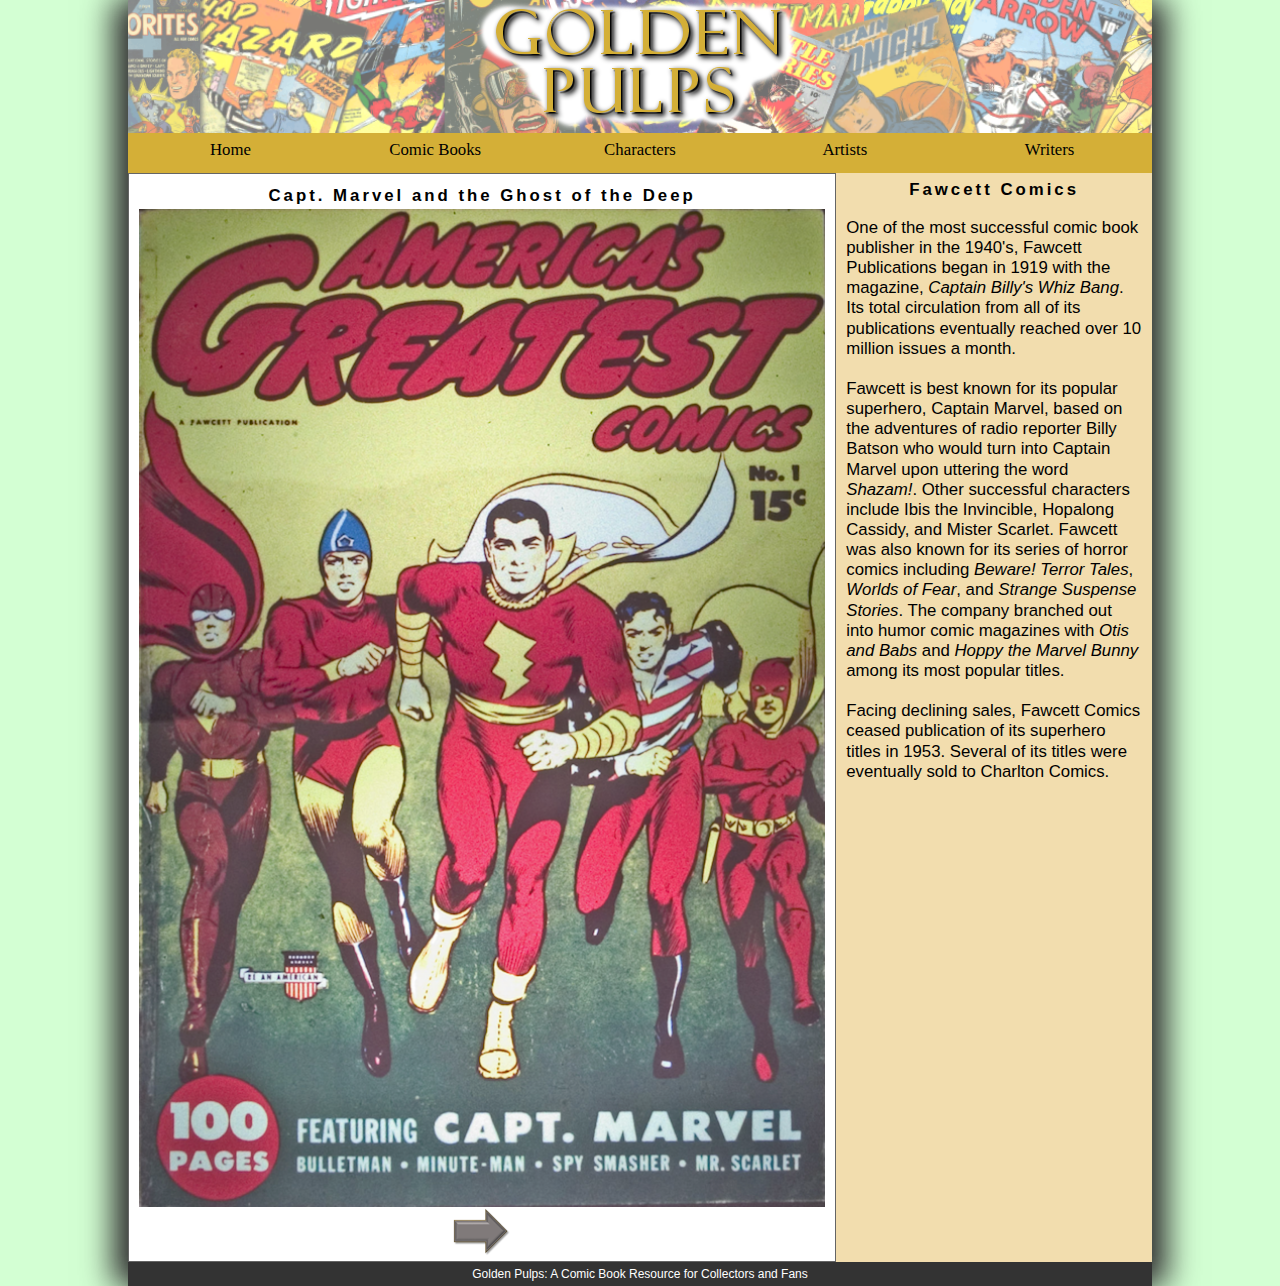
<file: index.html>
<!DOCTYPE html>
<html>

<head>
      <!--
          New Perspectives on HTML5 and CSS3, 7th Edition
          Tutorial 5
          Case Problem 1
          
          Ghost of the Deep Cover Page
          Author: Justin Aybar
          Date: 11.28.18 
      
          Filename: index.html
         -->

      <meta charset="utf-8" />
      <title>Ghost of the Deep Cover Page</title>
      <link rel="stylesheet" href="gp_reset.css" media="all" />
      <link rel="stylesheet" href="gp_layout.css" media="screen" />
      <link rel="stylesheet" href="gp_print.css" media="print" />

</head>

<body>
      <header>
            <img src="gp_logo.png" alt="Golden Pulp" />
      </header>
      <nav class="horizontal">
            <ul>
                  <li><a href="index.html">Home</a></li>
                  <li><a href="#">Comic Books</a></li>
                  <li><a href="#">Characters</a></li>
                  <li><a href="#">Artists</a></li>
                  <li><a href="#">Writers</a></li>
            </ul>
      </nav>

      <section id="sheet">
            <h1>Capt. Marvel and the Ghost of the Deep</h1>
            <img src="gp_panel01.png" class="panel size1" alt="" />
            <footer>
                  <a href="gp_page1.html"><img src="gp_next.png" alt="next" /></a>
            </footer>
      </section>

      <article>
            <h1>Fawcett Comics</h1>
            <p>One of the most successful comic book publisher in the 1940's, Fawcett Publications
                  began in 1919 with the magazine, <cite>Captain Billy's Whiz Bang</cite>. Its total
                  circulation from all of its publications eventually reached over 10 million issues
                  a month.</p>
            <p>Fawcett is best known for its popular superhero, Captain Marvel, based on the
                  adventures of radio reporter Billy Batson who would turn into Captain Marvel
                  upon uttering the word <em>Shazam!</em>. Other successful characters include
                  Ibis the Invincible, Hopalong Cassidy, and Mister Scarlet. Fawcett was also known
                  for its series of horror comics including <cite>Beware! Terror Tales</cite>,
                  <cite>Worlds of Fear</cite>, and <cite>Strange Suspense Stories</cite>. The
                  company branched out into humor comic magazines with <cite>Otis and Babs</cite>
                  and <cite>Hoppy the Marvel Bunny</cite> among its most popular titles.</p>
            <p>Facing declining sales, Fawcett Comics ceased publication of its superhero
                  titles in 1953. Several of its titles were eventually sold to Charlton
                  Comics.</p>
      </article>

      <footer>
            Golden Pulps: A Comic Book Resource for Collectors and Fans
      </footer>

</body>

</html>
</file>
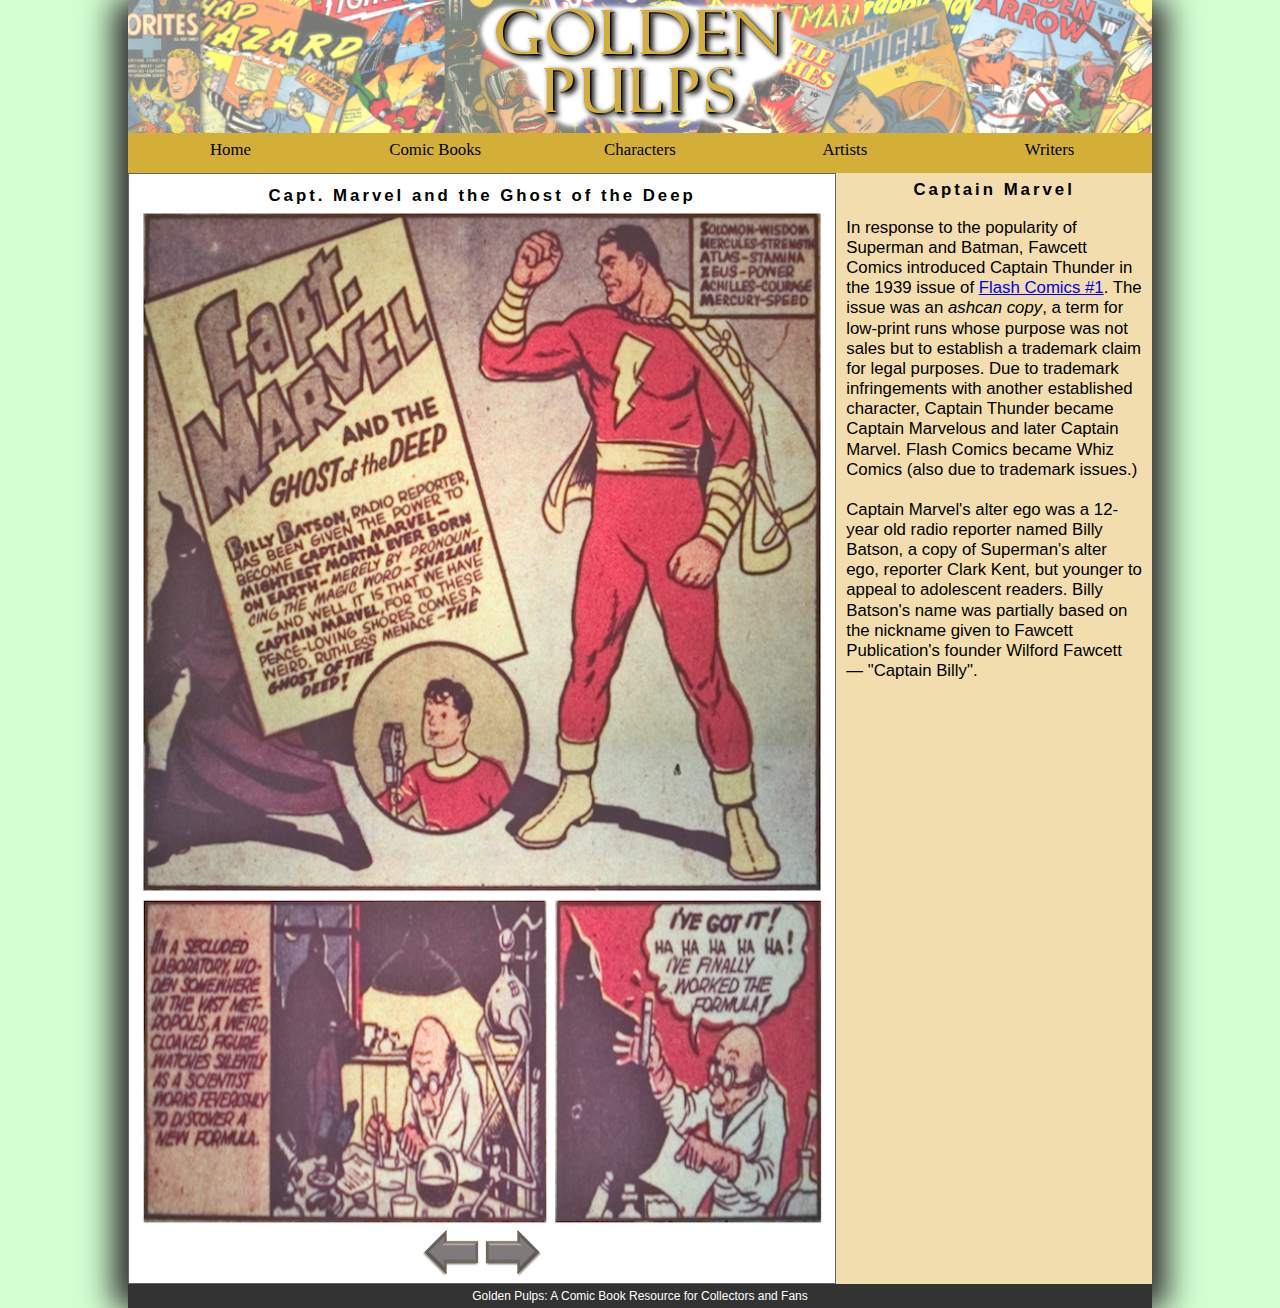
<file: gp_page1.html>
<!DOCTYPE html>
<html>

<head>
      <!--
          New Perspectives on HTML5 and CSS3, 7th Edition
          Tutorial 5
          Case Problem 1
          
          Ghost of the Deep Page 1
          Author: Justin Aybar
          Date: 11.28.18  
      
          Filename: gp_page1.html
         -->

      <title>Ghost of the Deep Page 1</title>
      <meta charset="utf-8" />
      <link rel="stylesheet" href="gp_reset.css" media="all" />
      <link rel="stylesheet" href="gp_layout.css" media="screen" />
      <link rel="stylesheet" href="gp_print.css" media="print" />
</head>

<body>
      <header>
            <img src="gp_logo.png" alt="Golden Pulp" />
      </header>

      <nav class="horizontal">
            <ul>
                  <li><a href="index.html">Home</a></li>
                  <li><a href="#">Comic Books</a></li>
                  <li><a href="#">Characters</a></li>
                  <li><a href="#">Artists</a></li>
                  <li><a href="#">Writers</a></li>
            </ul>
      </nav>

      <section id="sheet">
            <h1>Capt. Marvel and the Ghost of the Deep</h1>

            <img src="gp_panel02.png" class="panel size1" alt="" />
            <img src="gp_panel03.png" class="panel size2" alt="" />
            <img src="gp_panel04.png" class="panel size3" alt="" />

            <footer>
                  <a href="gp_cover.html"><img src="gp_prev.png" alt="prev" /></a>
                  <a href="gp_page2.html"><img src="gp_next.png" alt="next" /></a>
            </footer>

      </section>

      <article>
            <h1>Captain Marvel</h1>
            <p>In response to the popularity of Superman and Batman, Fawcett Comics introduced
                  Captain Thunder in the 1939 issue of <a href="#">Flash Comics #1</a>. The issue
                  was an <em>ashcan copy</em>, a term for low-print runs whose purpose was not sales
                  but to establish a trademark claim for legal purposes. Due to trademark infringements
                  with another established character, Captain Thunder became Captain Marvelous and later
                  Captain Marvel. Flash Comics became Whiz Comics (also due to trademark issues.)</p>
            <p>Captain Marvel's alter ego was a 12-year old radio reporter named Billy Batson, a
                  copy of Superman's alter ego, reporter Clark Kent, but younger to appeal to adolescent
                  readers. Billy Batson's name was partially based on the nickname given to Fawcett Publication's
                  founder Wilford Fawcett &mdash; "Captain Billy".</p>
      </article>

      <footer>
            Golden Pulps: A Comic Book Resource for Collectors and Fans
      </footer>
</body>

</html>
</file>
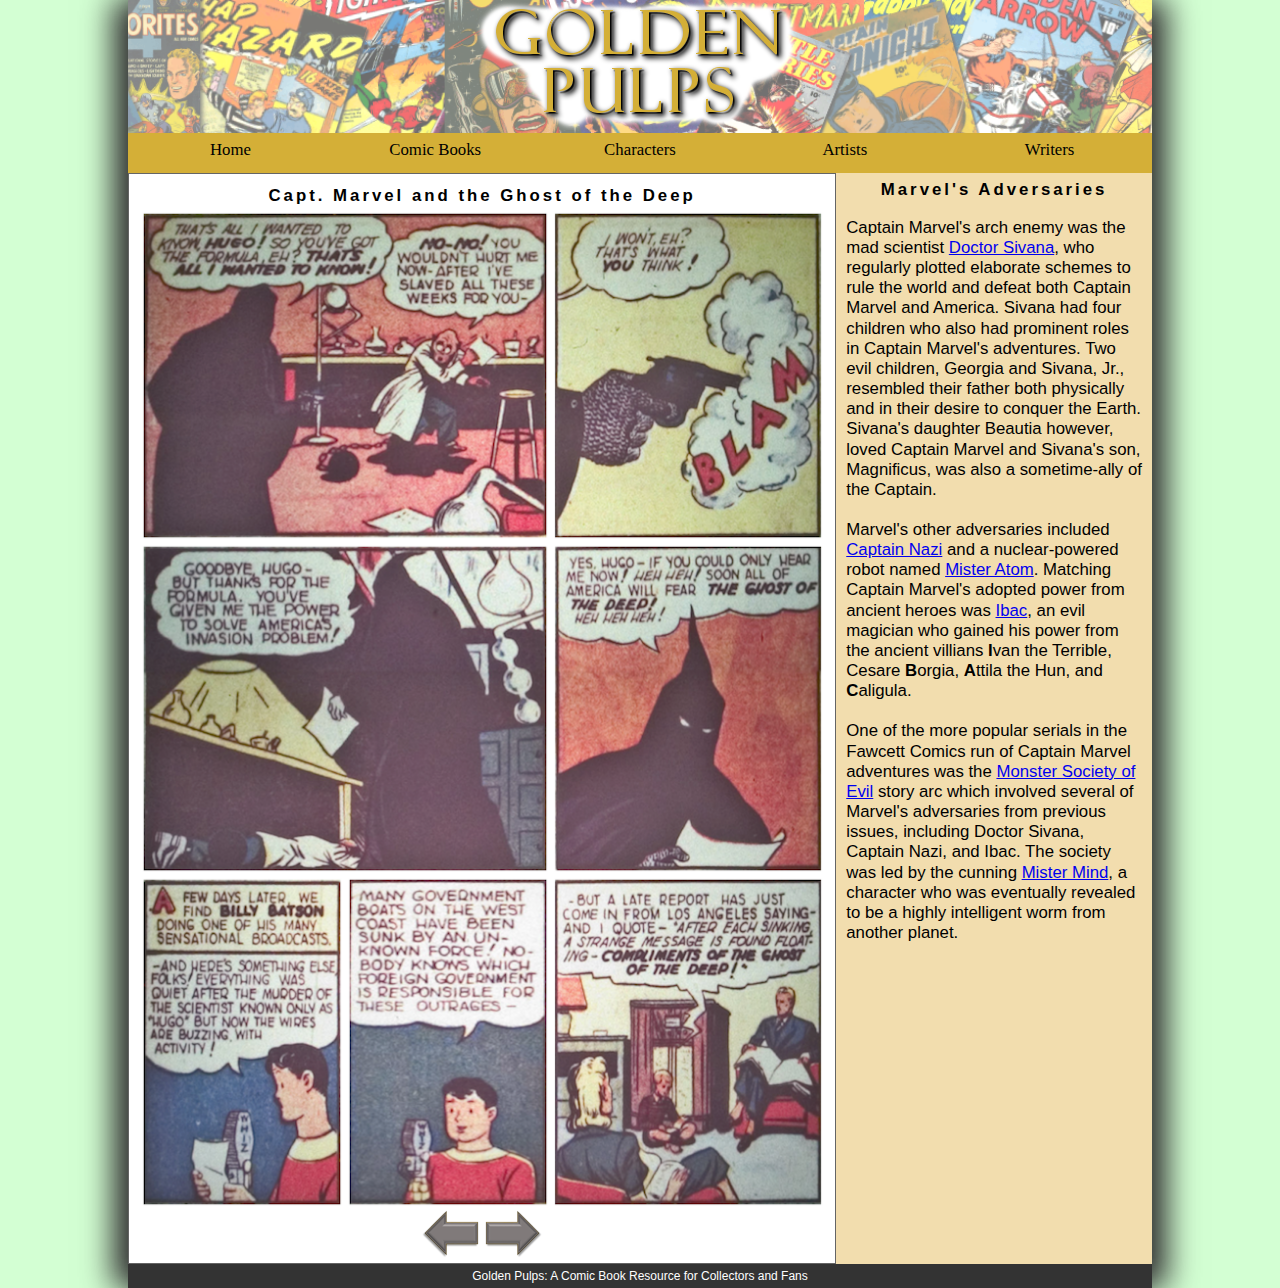
<file: gp_page2.html>
<!DOCTYPE html>
<html>

<head>
      <!--
          New Perspectives on HTML5 and CSS3, 7th Edition
          Tutorial 5
          Case Problem 1
          
          Ghost of the Deep Page 2
          Author: Justin Aybar 
          Date: 11.28.18
      
          Filename: gp_page2.html
         -->

      <title>Ghost of the Deep Page 2</title>
      <meta charset="utf-8" />
      <link rel="stylesheet" href="gp_reset.css" media="all" />
      <link rel="stylesheet" href="gp_layout.css" media="screen" />
      <link rel="stylesheet" href="gp_print.css" media="print" />

</head>

<body>
      <header>
            <img src="gp_logo.png" alt="Golden Pulp" />
      </header>

      <nav class="horizontal">
            <ul>
                  <li><a href="index.html">Home</a></li>
                  <li><a href="#">Comic Books</a></li>
                  <li><a href="#">Characters</a></li>
                  <li><a href="#">Artists</a></li>
                  <li><a href="#">Writers</a></li>
            </ul>
      </nav>

      <section id="sheet">
            <h1>Capt. Marvel and the Ghost of the Deep</h1>

            <img src="gp_panel05.png" class="panel size2" alt="" />
            <img src="gp_panel06.png" class="panel size3" alt="" />
            <img src="gp_panel07.png" class="panel size2" alt="" />
            <img src="gp_panel08.png" class="panel size3" alt="" />
            <img src="gp_panel09.png" class="panel size4" alt="" />
            <img src="gp_panel10.png" class="panel size4" alt="" />
            <img src="gp_panel11.png" class="panel size3" alt="" />


            <footer>
                  <a href="gp_page1.html"><img src="gp_prev.png" alt="prev" /></a>
                  <a href="gp_page3.html"><img src="gp_next.png" alt="next" /></a>
            </footer>
      </section>

      <article>
            <h1>Marvel's Adversaries</h1>
            <p>Captain Marvel's arch enemy was the mad scientist <a href="#">Doctor Sivana</a>,
                  who regularly plotted elaborate schemes to rule the world and defeat both
                  Captain Marvel and America.
                  Sivana had four children who also had prominent roles in Captain Marvel's adventures.
                  Two evil children, Georgia and Sivana, Jr., resembled their father both physically
                  and in their desire to conquer the Earth. Sivana's daughter Beautia however, loved
                  Captain Marvel and Sivana's son, Magnificus, was also a sometime-ally of the
                  Captain.</p>
            <p>Marvel's other adversaries included <a href="#">Captain Nazi</a> and a nuclear-powered
                  robot named <a href="#">Mister Atom</a>. Matching Captain Marvel's adopted power from
                  ancient heroes was <a href="#">Ibac</a>, an evil magician who gained his power from
                  the ancient villians <strong>I</strong>van the Terrible, Cesare <strong>B</strong>orgia,
                  <strong>A</strong>ttila the Hun, and <strong>C</strong>aligula.</p>
            <p>One of the more popular serials in the Fawcett Comics run of Captain Marvel adventures
                  was the <a href="#">Monster Society of Evil</a> story arc which involved several
                  of Marvel's adversaries from previous issues, including Doctor Sivana, Captain Nazi,
                  and Ibac. The society was led by the cunning <a href="#">Mister Mind</a>, a character who was
                  eventually revealed to be a highly intelligent worm from another planet.</p>
      </article>

      <footer>
            Golden Pulps: A Comic Book Resource for Collectors and Fans
      </footer>
</body>

</html>
</file>
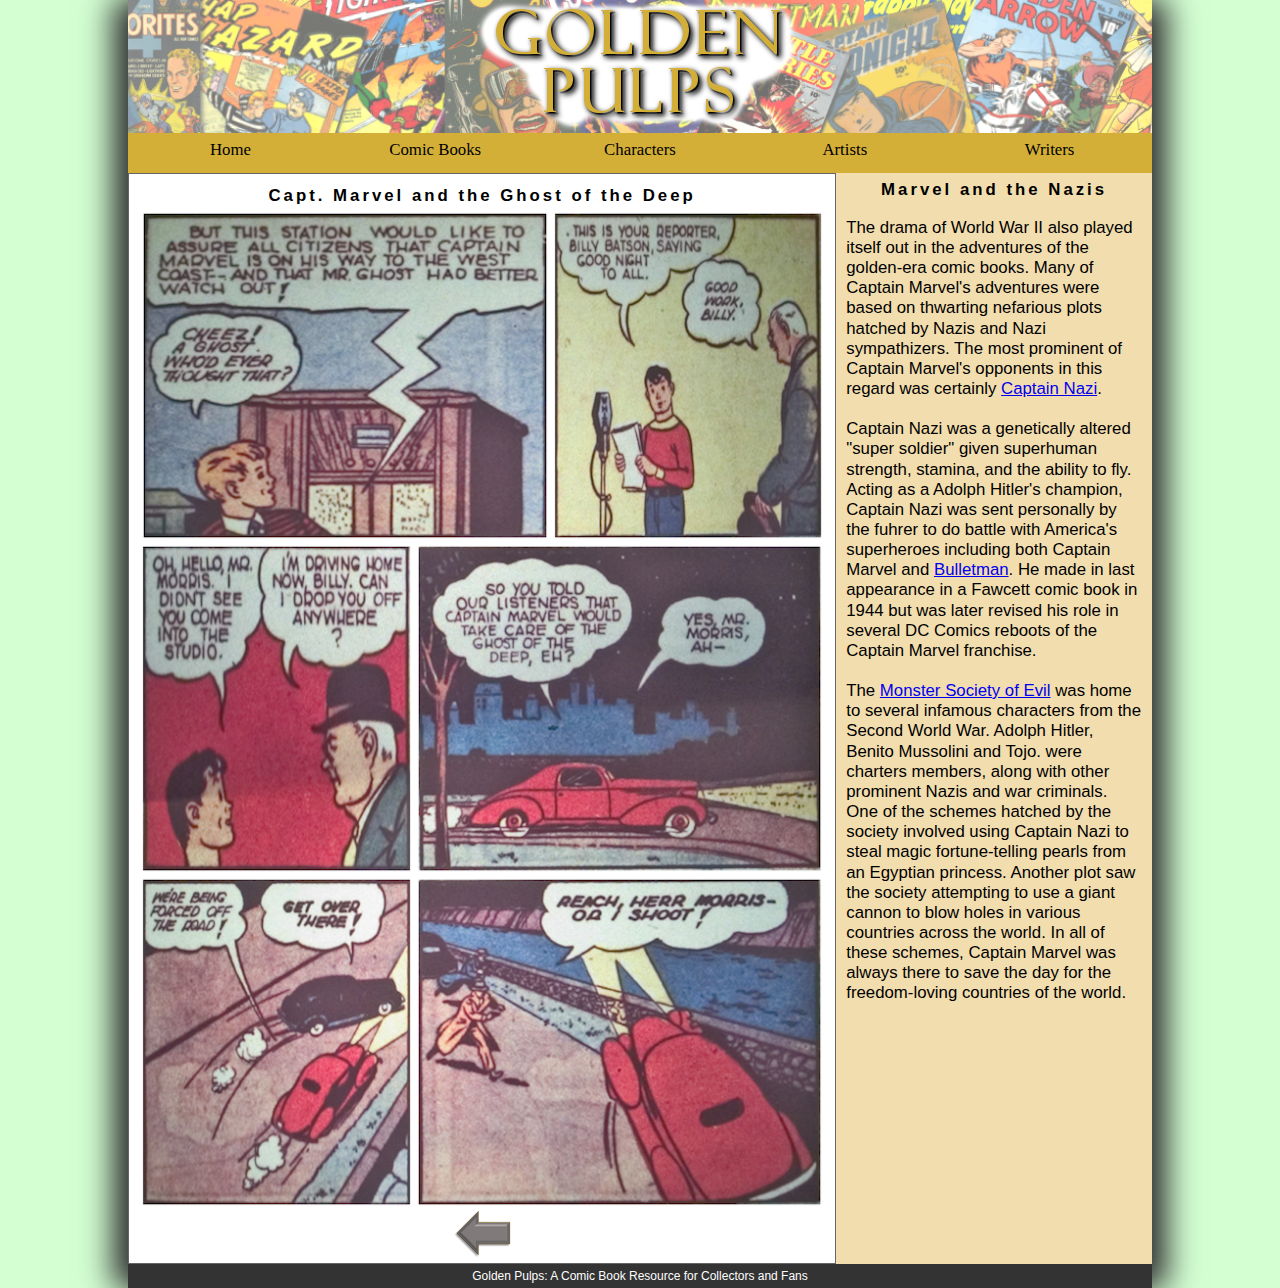
<file: gp_page3.html>
<!DOCTYPE html>
<html>

<head>
      <!--
          New Perspectives on HTML5 and CSS3, 7th Edition
          Tutorial 5
          Case Problem 1
          
          Ghost of the Deep Page 3
          Author: Justin Aybar
          Date: 11.28.18  
      
          Filename: gp_page3.html
         -->

      <title>Ghost of the Deep Page 3</title>
      <meta charset="utf-8" />
      <link rel="stylesheet" href="gp_reset.css" media="all" />
      <link rel="stylesheet" href="gp_layout.css" media="screen" />
      <link rel="stylesheet" href="gp_print.css" media="print" />

</head>

<body>
      <header>
            <img src="gp_logo.png" alt="Golden Pulp" />
      </header>

      <nav class="horizontal">
            <ul>
                  <li><a href="index.html">Home</a></li>
                  <li><a href="#">Comic Books</a></li>
                  <li><a href="#">Characters</a></li>
                  <li><a href="#">Artists</a></li>
                  <li><a href="#">Writers</a></li>
            </ul>
      </nav>

      <section id="sheet">
            <h1>Capt. Marvel and the Ghost of the Deep</h1>

            <img src="gp_panel12.png" class="panel size2" alt="" />
            <img src="gp_panel13.png" class="panel size3" alt="" />
            <img src="gp_panel14.png" class="panel size3" alt="" />
            <img src="gp_panel15.png" class="panel size2" alt="" />
            <img src="gp_panel16.png" class="panel size3" alt="" />
            <img src="gp_panel17.png" class="panel size2" alt="" />

            <footer>
                  <a href="gp_page2.html"><img src="gp_prev.png" alt="prev" /></a>
            </footer>
      </section>

      <article>
            <h1>Marvel and the Nazis</h1>
            <p>The drama of World War II also played itself out in the adventures of the golden-era
                  comic books. Many of Captain Marvel's adventures were based on thwarting nefarious
                  plots hatched by Nazis and Nazi sympathizers. The most prominent of Captain
                  Marvel's opponents in this regard was certainly <a href="#">Captain Nazi</a>.</p>
            <p>Captain Nazi was a genetically altered "super soldier" given superhuman strength,
                  stamina, and the ability to fly. Acting as a Adolph Hitler's champion, Captain
                  Nazi was sent personally by the fuhrer to do battle with America's superheroes
                  including both Captain Marvel and <a href="#">Bulletman</a>. He made in last
                  appearance in a Fawcett comic book in 1944 but was later revised his role in
                  several DC Comics reboots of the Captain Marvel franchise.</p>
            <p>The <a href="#">Monster Society of Evil</a> was home to several infamous characters
                  from the Second World War. Adolph Hitler, Benito Mussolini and Tojo.
                  were charters members, along with other prominent Nazis and war criminals.
                  One of the schemes hatched by the society involved using
                  Captain Nazi to steal magic fortune-telling pearls from an Egyptian princess.
                  Another plot saw the society attempting to use a giant cannon to blow holes in
                  various countries across the world. In all of these schemes, Captain Marvel was
                  always there to save the day for the freedom-loving countries of the world.</p>
      </article>

      <footer>
            Golden Pulps: A Comic Book Resource for Collectors and Fans
      </footer>
</body>

</html>
</file>
<file: gp_layout.css>
@charset "utf-8";

/*
   New Perspectives on HTML5 and CSS3, 7th Edition
   Tutorial 5
   Case Problem 1
   
   Author: Justin Aybar   
   Date: 11.28.18   
   
   Filename: gp_layout.css

   This file contains the layout styles and media
   queries used with sample pages from the Golden
   Pulps website.

*/


/* Import Basic Design Styles Used on All Screens */
/* This sets the @import style rule with a url from a file called gp_designs.css */
@import url("gp_designs.css");

/* Flex Layout Styles */
/* This sets the body element with a display of webkit flex and a display of flex. The body element is also set to a webkit flex flow of row wrap, and finally flex flow is set to row wrap */
body {
    display: -webkit-flex;
    display: flex;
    -webkit-flex-flow: row wrap;
    flex-flow: row wrap;
}

/* This sets the section element with a id of sheet with a webkit flex of 3 1 301 pixels adn with a flex of 3 1 301 pixels */
section#sheet {
    -webkit-flex: 3 1 301px;
    flex: 3 1 301px;
}

/* This sets the article element with a webkit flex of 1 3 180 pixels and flex is set to 1 3 180 pixels */
article {
    -webkit-flex: 1 3 180px;
    flex: 1 3 180px;
}


/* ============================================
	Mobile Devices: 0 - 480 pixels
   ============================================
*/
/* This sets the media query with a only screen and max width of 480 pixels, then the image element has a class called panel with a width of 100 percent */
@media only screen and (max-width: 480px) {
    img.panel {
        width: 100%;
    }

    /* This sest the navigation element with a class called horizontal with a webkit order of 99 and a order of 99 */
    nav.horizontal {
        -webkit-order: 99;
        order: 99;
    }

    /* This sets the body with a direct child of footer with a webkit order of 100 and a order of 100 also */
    body>footer {
        -webkit-order: 100;
        order: 100;
    }
}



/* ===================================================
	Tablet and Desktop Devices: Greater than 480 pixels
   ===================================================
*/
/* This sets the media query with a only screen and a min width of 481 pixels. This sets the navigation element with a class called horizontal and unorder list element with a display of webkit flow, a display of flex, webkit flex flow is set to row , flex flow is set to row and the height is set to 40 pixels */
@media only screen and (min-width: 481px) {
    nav.horizontal ul {
        display: -webkit-flow;
        display: flex;
        -webkit-flex-flow: row;
        flex-flow: row;
        height: 40px;
    }

    /* This sets the navigation element with a class called horizontal with a listed item element with a webkit flex set to 1 1 auto and the flex is set to 1 1 auto  */
    nav.horizontal li {
        -webkit-flex: 1 1 auto;
        flex: 1 1 auto;
    }

    /* This sets the image element with a class called size1 with a width of 100 percent  */
    img.size1 {
        width: 100%;
    }

    /* This sets the image element with a class called size2 with a width of 60 percent */
    img.size2 {
        width: 60%;
    }

    /* This sets the image element with a class called size3 with a width of 40 percent */
    img.size3 {
        width: 40%;
    }

    /* This sets the image element with a class called size4 with a width of 30 percent */
    img.size4 {
        width: 30%;
    }
}
</file>
<file: gp_print.css>
@charset "utf-8";
/*
   New Perspectives on HTML5 and CSS3, 7th Edition
   Tutorial 5
   Case Problem 1
   
   Author: Justin Aybar  
   Date: 11.28.18     
   
   Filename: gp_print.css

   This file contains the printer styles used with the sample
   comic book pages from Golden Pulps.

*/



/* Hidden Objects */
/* This sets the navigation element with a class called horizontal with the footer and article element with a display of none */
nav.horizontal,
footer,
article {
    display: none;
}

/* This sets the section element with a id called sheet with a size of 6 inches and the margin is set to 0 inches and auto */
section#sheet {
    size: 6in;
    margin: 0in auto;
}

/* This sets the image element with a class called size 1 with a width of 5 inches */
img.size1 {
    width: 5in;
}

/* This sets the image element with a class called size 2 with a width of 3 inches */
img.size2 {
    width: 3in;
}

/* This sets the image element with a class called size 3 with a width of 2 inches */
img.size3 {
    width: 2in;
}

/* This sets the image element with a class called size4 and the width is set to 1.5 inches */
img.size4 {
    width: 1.5in;
}

/* Comic Book Sheet Styles */
</file>
